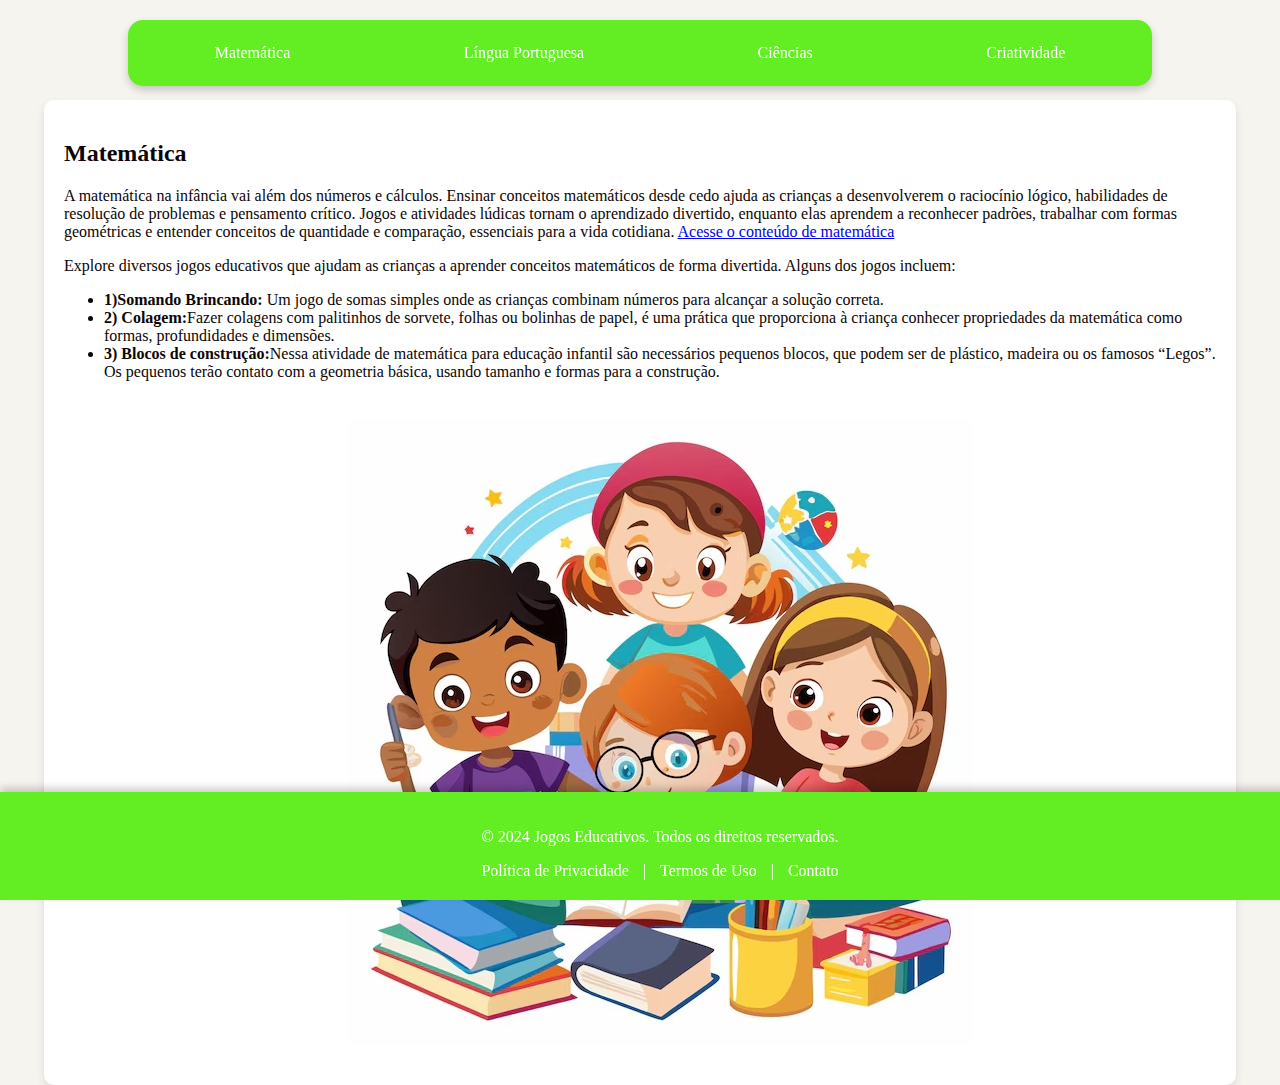
<file: index.html>
<!DOCTYPE html>
<html lang="pt">
<head>
    <meta charset="UTF-8">
    <meta name="viewport" content="width=device-width, initial-scale=1.0">
    <link rel="shortcut icon" href="livro.ico">
    <title>Ensinando pelo Universo dos Jogos</title>
    <link rel="stylesheet" href="style.css" />
    <script>
        // Função para mostrar o conteúdo correspondente ao menu clicado
        function showContent(id) {
            var contents = document.getElementsByClassName('content');
            // Esconde todas as seções de conteúdo
            for (var i = 0; i < contents.length; i++) {
                contents[i].classList.remove('active');
            }
            // Mostra a seção de conteúdo correspondente ao id passado
            document.getElementById(id).classList.add('active');
        }
    </script>
</head>
<body>
    <!-- Barra de navegação -->
    <div class="navbar">
        <a href="javascript:void(0)" onclick="showContent('menu1')">Matemática</a>
        <a href="javascript:void(0)" onclick="showContent('menu2')">Língua Portuguesa</a>
        <a href="javascript:void(0)" onclick="showContent('menu3')">Ciências</a>
        <a href="javascript:void(0)" onclick="showContent('menu4')">Criatividade</a>
    </div>

    <!-- Conteúdo principal -->
    <div class="content-wrapper">
        <!-- Jogos de Matemática -->
        <div id="menu1" class="content active">
            <h2>Matemática</h2>
            
            
            <p>A matemática na infância vai além dos números e cálculos. Ensinar conceitos matemáticos desde cedo ajuda as crianças a desenvolverem o raciocínio lógico, habilidades de resolução de problemas e pensamento crítico. Jogos e atividades lúdicas tornam o aprendizado divertido, enquanto elas aprendem a reconhecer padrões, trabalhar com formas geométricas e entender conceitos de quantidade e comparação, essenciais para a vida cotidiana. <a href="matematica.html" target="_blank" >Acesse o conteúdo de matemática</a></p>


            
            <p>Explore diversos jogos educativos que ajudam as crianças a aprender conceitos matemáticos de forma divertida. Alguns dos jogos incluem:</p>
            <ul>
                <li><strong>1)Somando Brincando:</strong> Um jogo de somas simples onde as crianças combinam números para alcançar a solução correta.</li> 
                <li> <strong>2) Colagem:</strong>Fazer colagens com palitinhos de sorvete, folhas ou bolinhas de papel, é uma prática que proporciona à criança conhecer propriedades da matemática como formas, profundidades e dimensões.</li>
                <li> <strong>3) Blocos de construção:</strong>Nessa atividade de matemática para educação infantil são necessários pequenos blocos, que podem ser de plástico, madeira ou os famosos “Legos”. Os pequenos terão contato com a geometria básica, usando tamanho e formas para a construção.</li>
                <br>
                <img src="matematica.jpg" alt="matematica" class="centered-image">
                
            </ul>
           


        </div>

        <!-- Jogos de Língua Portuguesa -->
        <div id="menu2" class="content">
            <h2>Língua Portuguesa</h2>
            <p>O ensino de Língua Portuguesa na educação infantil é crucial para o desenvolvimento da comunicação e da alfabetização. Por meio de atividades interativas e jogos, as crianças aprendem a formar palavras, aprimoram a leitura e a escrita, e desenvolvem habilidades gramaticais. Essa base sólida de linguagem é fundamental para a construção da compreensão verbal e escrita, essenciais para o sucesso acadêmico e social.</p>
            <br>
            <p>Os jogos de Língua Portuguesa incentivam a leitura, escrita e gramática através de atividades lúdicas. Confira alguns deles:</p>
            <ul>
                <li><strong>1) Formando Palavras:</strong> As crianças arrastam as letras para formar palavras corretas. <a href="palavras.html" target="_blank" >Acesse o conteúdo Palavras</a></li>
                <li><strong>2) Desafio das Sílabas:</strong> Ajude o personagem a completar palavras dividindo-as em sílabas. <a href="silabas.html" target="_blank" >Acesse o conteúdo Sílabas</a></li>
                <li><strong>3) Caça-palavras Infantil:</strong> Um jogo simples onde as crianças encontram palavras escondidas em uma grade de letras. <a href="caça.html" target="_blank" >Acesse o conteúdo Caça-palavras</a><li/>
                <br>
                <img src="ptbr.jpg" alt="ptbr" class="centered-image">
            

            </ul>
        </div>

        <!-- Jogos de Ciências -->
        <div id="menu3" class="content">
            <h2>Ciências</h2>
            
            <p>A curiosidade natural das crianças faz da ciência um campo fascinante para explorar desde a infância. O ensino de ciências para crianças incentiva o pensamento investigativo, o desenvolvimento de hipóteses e a observação do mundo ao redor. Ao explorar conceitos de biologia, química e física de maneira prática e divertida, as crianças aprendem sobre o meio ambiente, os seres vivos, e as leis da natureza, promovendo um pensamento científico desde cedo.</p>
            <br>
          <p>Ensine ciências de forma interativa e divertida. Jogos que estimulam a curiosidade das crianças incluem:</p>
            <ul>
                <li><strong>1)Explorando o Sistema Solar:</strong> As crianças aprendem sobre os planetas e o espaço de forma interativa. <a href="solar.html" target="_blank" > Acesse o conteúdo Exporando o sistema solar</a></li>
                <li><strong>2)Aventuras com a Natureza:</strong> Jogos sobre animais, plantas e o meio ambiente.<a href="natureza.html" target="_blank" > Acesse o conteúdo Aventuras com a Natureza</a></li>
                <li><strong>3)Experiências Virtuais:</strong> As crianças podem realizar experiências simples e seguras online. <a href="virtuais.html" target="_blank" >Acesse o conteúdo Experiências Virtuais</a></li>
                <br>
            
                <img src="ciencias.jpg" alt="matematica" class="centered-image">
               
            </ul>
        </div>

        <!-- Jogos de Criatividade -->
        <div id="menu4" class="content">
            <h2>Criatividade</h2>
            <p>Fomentar a criatividade nas crianças é essencial para seu desenvolvimento cognitivo e emocional. Atividades que estimulam a imaginação, como desenho, teatro e construção, permitem que as crianças expressem suas ideias e sentimentos de maneiras únicas. O desenvolvimento da criatividade está diretamente ligado à resolução de problemas, à flexibilidade de pensamento e à capacidade de inovar, habilidades que serão valiosas por toda a vida.

            </p>
            <br>
            <p>Desenvolva a criatividade das crianças com jogos que incentivam a imaginação e a arte:</p>
            <ul>
                <li><strong>1)Pintura Online:</strong> Um jogo onde as crianças podem colorir desenhos e criar suas próprias obras de arte. <a href="pintura.html" target="_blank" >Acesse o conteúdo pintura</a></li>
                <li><strong>2)Construa sua Cidade:</strong> Um jogo de construção onde as crianças podem criar e personalizar uma cidade inteira. <a href="cidade.html" target="_blank" >Acesse o conteúdo cidade</a></li>
                <li><strong>3)Teatro de Marionetes:</strong> As crianças podem criar e contar histórias com personagens virtuais. <a href="teatro.html" target="_blank" >Acesse o conteúdo de Marionetes</a></li>
                <br>
                <img src="criatividade.jpg" alt="matematica" class="centered-image">
                
            </ul>
          
        </div>
    </div>

    <!-- Rodapé -->
    <footer class="footer">
        <p>&copy; 2024 Jogos Educativos. Todos os direitos reservados.</p>
        <div class="footer-links">
            <a href="#">Política de Privacidade</a> | 
            <a href="#">Termos de Uso</a> | 
            <a href="#">Contato</a>
        </div>
    </footer>
</body>
</html>
</file>
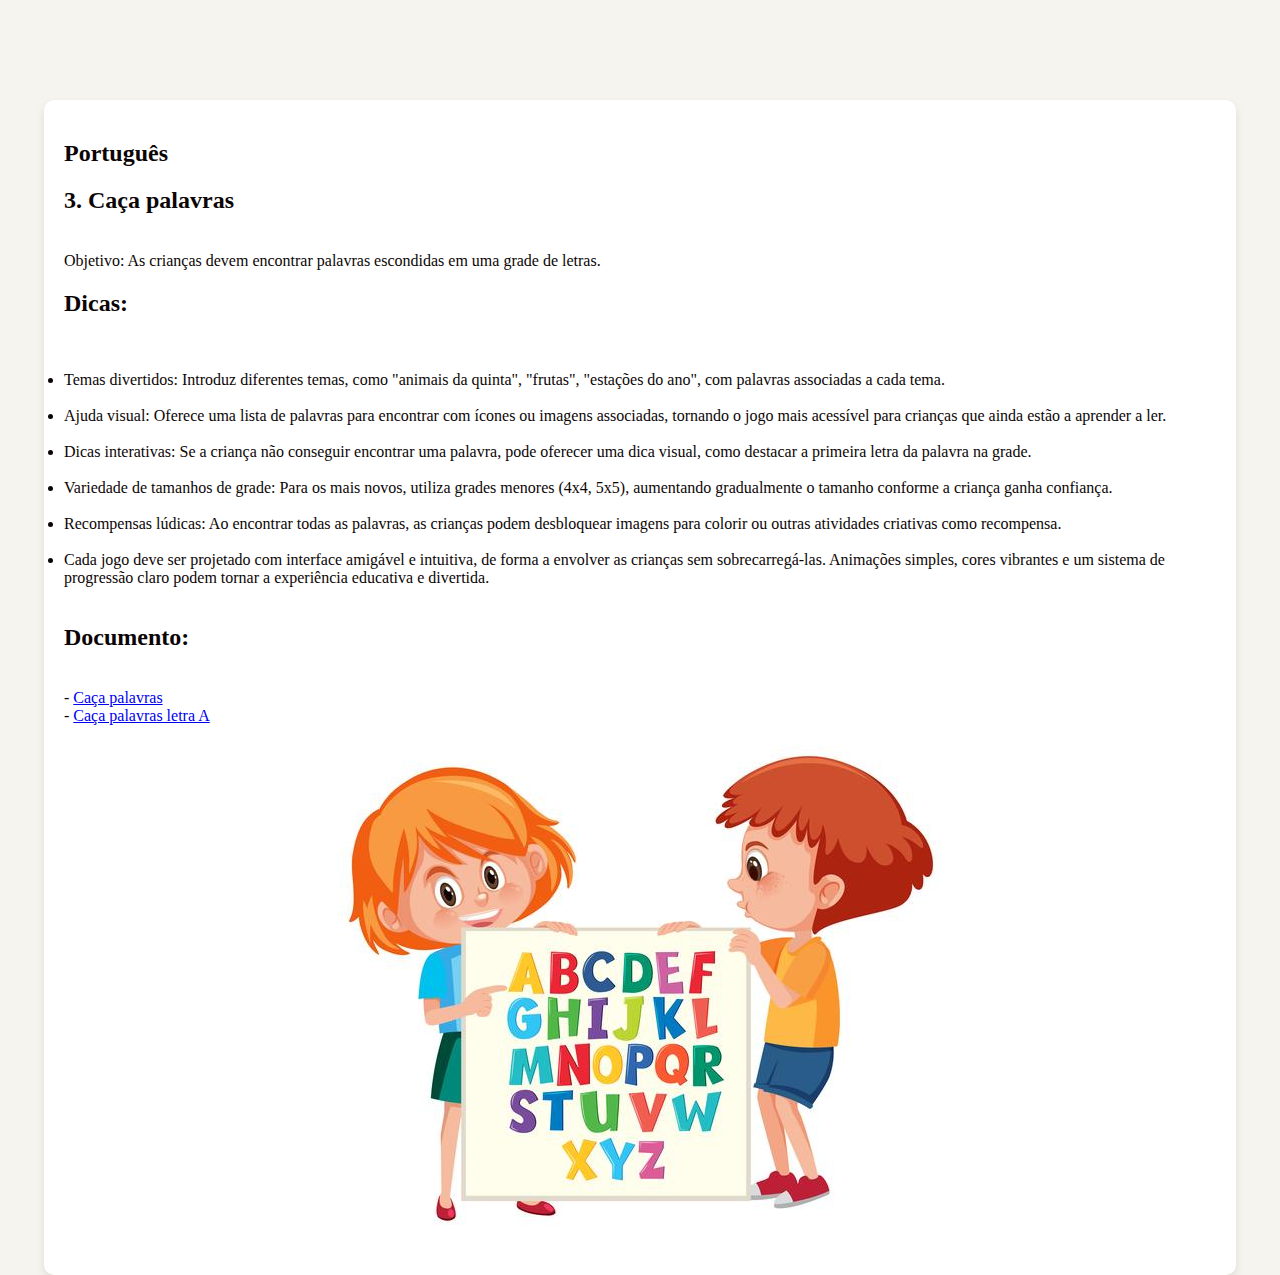
<file: caça.html>
<!DOCTYPE html>
<html lang="pt">
<head>
    <meta charset="UTF-8">
    <meta name="viewport" content="width=device-width, initial-scale=1.0">
    <link rel="shortcut icon" href="livro.ico">
    <title>Ensino de Português</title>
    <link rel="stylesheet" href="style.css" />
</head>
<body>
 
    <!-- Conteúdo principal -->
    <div class="content-wrapper">
        <!-- Título e descrição -->
        <div class="content active">
            <h2>Português</h2>
            
                <h2>3. Caça palavras</h2>
                <br>
                Objetivo: As crianças devem encontrar palavras escondidas em uma grade de letras.
                <br>

                <h2>Dicas:</h2>
                <br>
                <p>
                <li>Temas divertidos: Introduz diferentes temas, como "animais da quinta", "frutas", "estações do ano", com palavras associadas a cada tema.</li>
                <br>
                <li>Ajuda visual: Oferece uma lista de palavras para encontrar com ícones ou imagens associadas, tornando o jogo mais acessível para crianças que ainda estão a aprender a ler.</li>
                <br>
                <li>Dicas interativas: Se a criança não conseguir encontrar uma palavra, pode oferecer uma dica visual, como destacar a primeira letra da palavra na grade.</li>
                <br>
                <li>Variedade de tamanhos de grade: Para os mais novos, utiliza grades menores (4x4, 5x5), aumentando gradualmente o tamanho conforme a criança ganha confiança.</li>
                <br>
                <li>Recompensas lúdicas: Ao encontrar todas as palavras, as crianças podem desbloquear imagens para colorir ou outras atividades criativas como recompensa.</li>
                <br>
                <li>Cada jogo deve ser projetado com interface amigável e intuitiva, de forma a envolver as crianças sem sobrecarregá-las. Animações simples, cores vibrantes e um sistema de progressão claro podem tornar a experiência educativa e divertida.</li>
 <br>
                 <h2>Documento:</h2>
                
 <br>
                - <a href="caça" download="cacapalavras.docx">Caça palavras</a>
                 <br>
                - <a href="caça" download="lp.docx">Caça palavras letra A </a

                <br>

                <img src="pt003.jpg" alt="pt003" class="centered-image">
            </p>
        </div>
    </div>


</body>
</html>
</file>
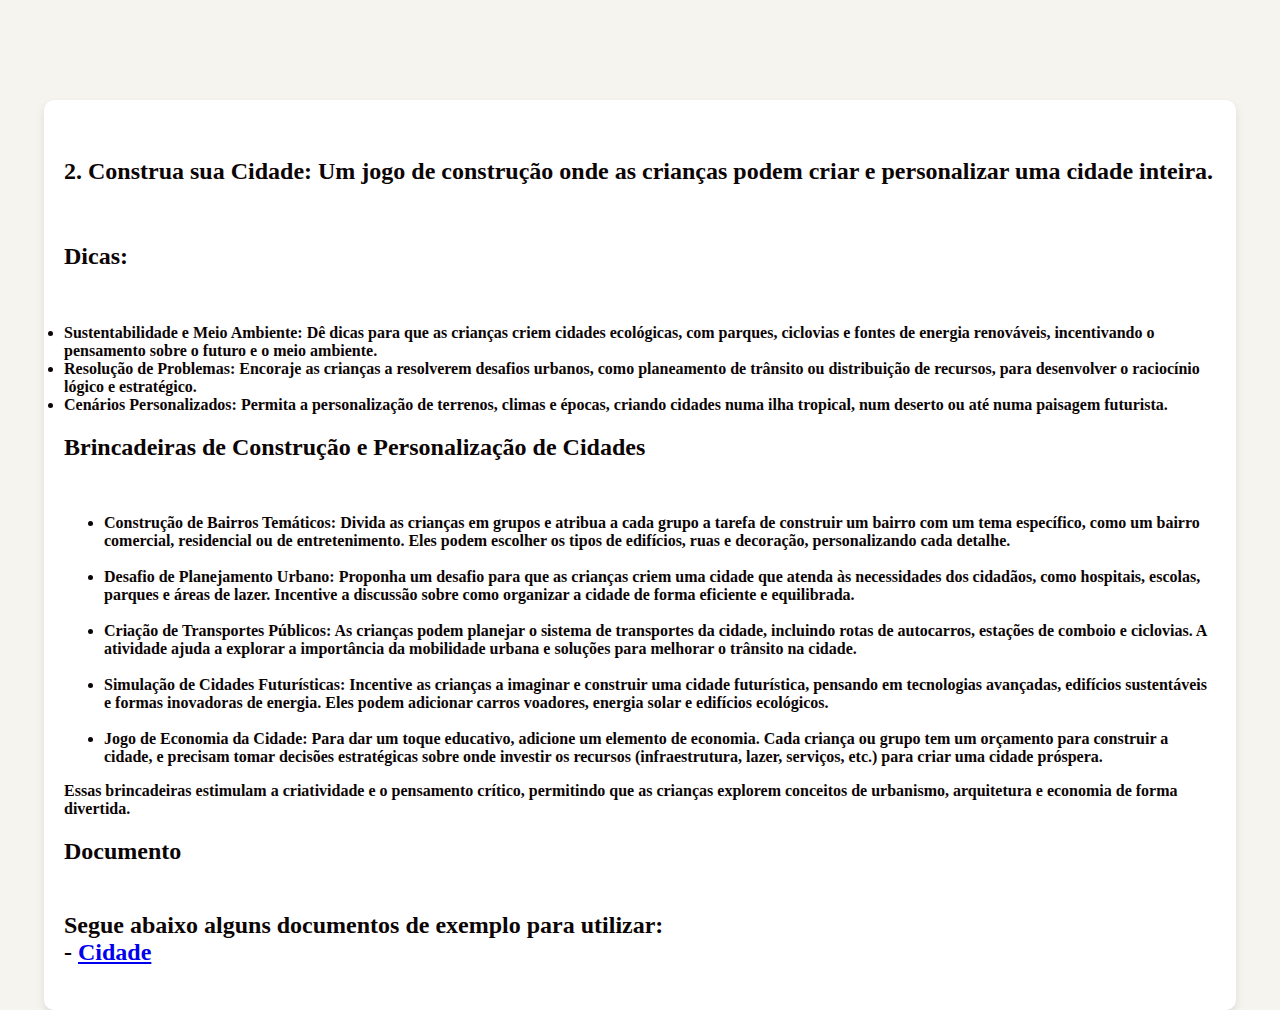
<file: cidade.html>
<!DOCTYPE html>
<html lang="pt">
<head>
    <meta charset="UTF-8">
    <meta name="viewport" content="width=device-width, initial-scale=1.0">
    <link rel="shortcut icon" href="livro.ico">
    <title>Criatividade</title>
    <link rel="stylesheet" href="style.css" />
</head>
<body>
 
    <!-- Conteúdo principal -->
    <div class="content-wrapper">
        <!-- Título e descrição -->
        <div class="content active">
        
         

                
                <br>
                <h2>2. Construa sua Cidade: Um jogo de construção onde as crianças podem criar e personalizar uma cidade inteira.</h2>
                <br>
                <h2>Dicas:</h2>
                <br>
                <p>
               
                <li><strong>Sustentabilidade e Meio Ambiente:<strong/> Dê dicas para que as crianças criem cidades ecológicas, com parques, ciclovias e fontes de energia renováveis, incentivando o pensamento sobre o futuro e o meio ambiente.
                <br>
                <li><strong>Resolução de Problemas:<strong/> Encoraje as crianças a resolverem desafios urbanos, como planeamento de trânsito ou distribuição de recursos, para desenvolver o raciocínio lógico e estratégico.
                <br>
                <li><strong>Cenários Personalizados:<strong/> Permita a personalização de terrenos, climas e épocas, criando cidades numa ilha tropical, num deserto ou até numa paisagem futurista.
                    
                     <br>
<h2>Brincadeiras de Construção e Personalização de Cidades</h2>
<br>
<ul>
  <li><strong>Construção de Bairros Temáticos:</strong> Divida as crianças em grupos e atribua a cada grupo a tarefa de construir um bairro com um tema específico, como um bairro comercial, residencial ou de entretenimento. Eles podem escolher os tipos de edifícios, ruas e decoração, personalizando cada detalhe.</li>
<br>
  <li><strong>Desafio de Planejamento Urbano:</strong> Proponha um desafio para que as crianças criem uma cidade que atenda às necessidades dos cidadãos, como hospitais, escolas, parques e áreas de lazer. Incentive a discussão sobre como organizar a cidade de forma eficiente e equilibrada.</li>
<br>
  <li><strong>Criação de Transportes Públicos:</strong> As crianças podem planejar o sistema de transportes da cidade, incluindo rotas de autocarros, estações de comboio e ciclovias. A atividade ajuda a explorar a importância da mobilidade urbana e soluções para melhorar o trânsito na cidade.</li>
<br>
  <li><strong>Simulação de Cidades Futurísticas:</strong> Incentive as crianças a imaginar e construir uma cidade futurística, pensando em tecnologias avançadas, edifícios sustentáveis e formas inovadoras de energia. Eles podem adicionar carros voadores, energia solar e edifícios ecológicos.</li>
<br>
  <li><strong>Jogo de Economia da Cidade:</strong> Para dar um toque educativo, adicione um elemento de economia. Cada criança ou grupo tem um orçamento para construir a cidade, e precisam tomar decisões estratégicas sobre onde investir os recursos (infraestrutura, lazer, serviços, etc.) para criar uma cidade próspera.</li>
</ul>

Essas brincadeiras estimulam a criatividade e o pensamento crítico, permitindo que as crianças explorem conceitos de urbanismo, arquitetura e economia de forma divertida.

                    
              <h2>Documento<h2/>
            
                  <br>
         
                  Segue abaixo alguns documentos de exemplo para utilizar:
                   
                  <br>
                  
            - <a href="cidade" download="cidade.docx">Cidade</a>
          
            
            </p>
        </div>
    </div>


</body>
</html>
</file>
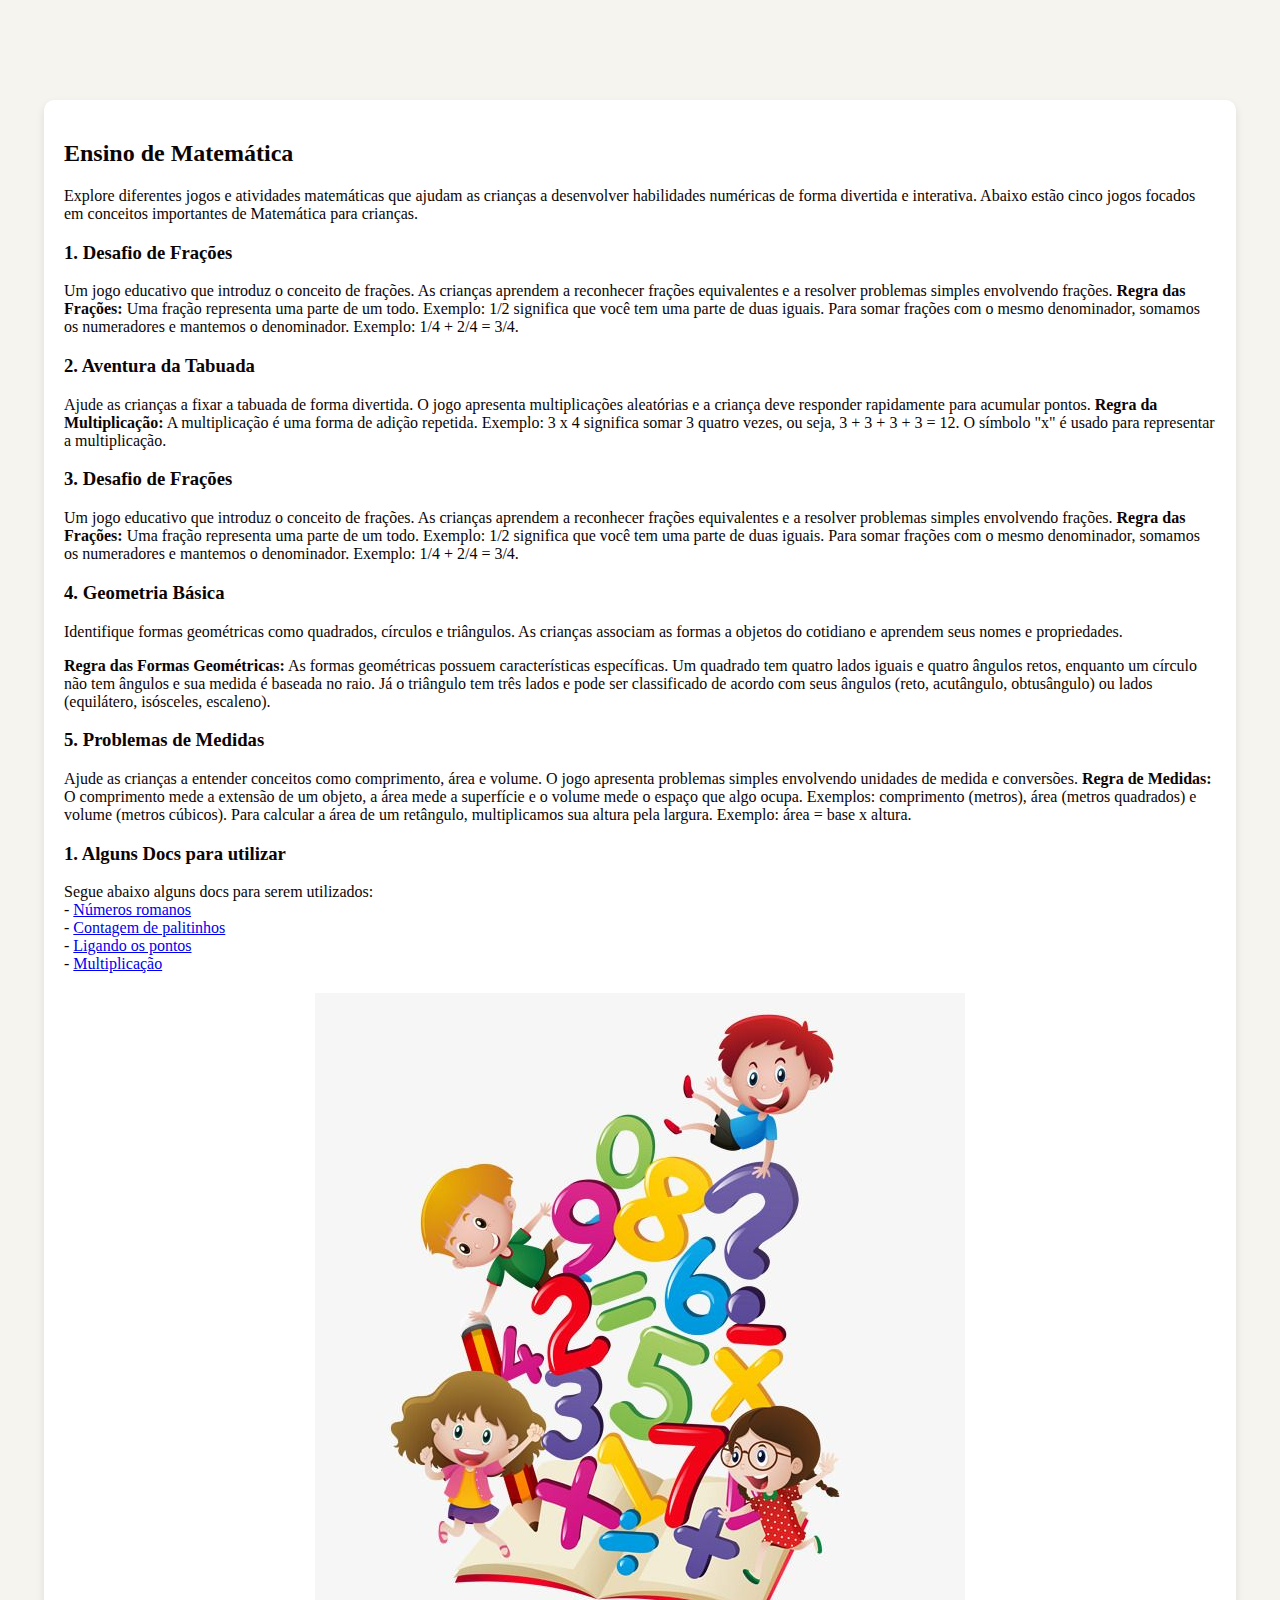
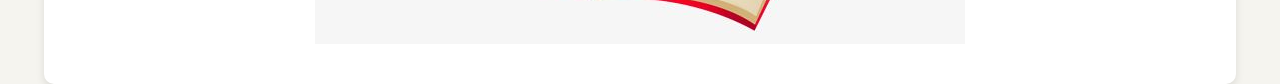
<file: matematica.html>
<!DOCTYPE html>
<html lang="pt">
<head>
    <meta charset="UTF-8">
    <meta name="viewport" content="width=device-width, initial-scale=1.0">
    <link rel="shortcut icon" href="livro.ico">
    <title>Matemática</title>
    <link rel="stylesheet" href="style.css" />
</head>
<body>
 
    <!-- Conteúdo principal -->
    <div class="content-wrapper">
        <!-- Título e descrição -->
        <div class="content active">
            <h2>Ensino de Matemática</h2>
            <p>Explore diferentes jogos e atividades matemáticas que ajudam as crianças a desenvolver habilidades numéricas de forma divertida e interativa. Abaixo estão cinco jogos focados em conceitos importantes de Matemática para crianças.</p>
            
            <!-- Conteúdo de Matemática -->
          <h3>1. Desafio de Frações</h3>
            <p>Um jogo educativo que introduz o conceito de frações. As crianças aprendem a reconhecer frações equivalentes e a resolver problemas simples envolvendo frações.
            <strong>Regra das Frações:</strong> Uma fração representa uma parte de um todo. Exemplo: 1/2 significa que você tem uma parte de duas iguais. Para somar frações com o mesmo denominador, somamos os numeradores e mantemos o denominador. Exemplo: 1/4 + 2/4 = 3/4.</p>

            <h3>2. Aventura da Tabuada</h3>
            <p>Ajude as crianças a fixar a tabuada de forma divertida. O jogo apresenta multiplicações aleatórias e a criança deve responder rapidamente para acumular pontos.
            <strong>Regra da Multiplicação:</strong> A multiplicação é uma forma de adição repetida. Exemplo: 3 x 4 significa somar 3 quatro vezes, ou seja, 3 + 3 + 3 + 3 = 12. O símbolo "x" é usado para representar a multiplicação.</p>
            
            <h3>3. Desafio de Frações</h3>
            <p>Um jogo educativo que introduz o conceito de frações. As crianças aprendem a reconhecer frações equivalentes e a resolver problemas simples envolvendo frações.
            <strong>Regra das Frações:</strong> Uma fração representa uma parte de um todo. Exemplo: 1/2 significa que você tem uma parte de duas iguais. Para somar frações com o mesmo denominador, somamos os numeradores e mantemos o denominador. Exemplo: 1/4 + 2/4 = 3/4.</p>
            
            <h3>4. Geometria Básica</h3>
            <p>Identifique formas geométricas como quadrados, círculos e triângulos. As crianças associam as formas a objetos do cotidiano e aprendem seus nomes e propriedades.
            <p><strong>Regra das Formas Geométricas:</strong> As formas geométricas possuem características específicas. Um quadrado tem quatro lados iguais e quatro ângulos retos, enquanto um círculo não tem ângulos e sua medida é baseada no raio. Já o triângulo tem três lados e pode ser classificado de acordo com seus ângulos (reto, acutângulo, obtusângulo) ou lados (equilátero, isósceles, escaleno).</p>
            
            <h3>5. Problemas de Medidas</h3>
            <p>Ajude as crianças a entender conceitos como comprimento, área e volume. O jogo apresenta problemas simples envolvendo unidades de medida e conversões.
            <strong>Regra de Medidas:</strong> O comprimento mede a extensão de um objeto, a área mede a superfície e o volume mede o espaço que algo ocupa. Exemplos: comprimento (metros), área (metros quadrados) e volume (metros cúbicos). Para calcular a área de um retângulo, multiplicamos sua altura pela largura. Exemplo: área = base x altura.</p>

 <h3>1. Alguns Docs para utilizar</h3>

            Segue abaixo alguns docs para serem utilizados:
            <br>
            - <a href="matematica" download="PLANO DE AULA ISMAEL.docx">Números romanos</a>
            <br>
            - <a href="matematica" download="matematicaaetivi.docx">Contagem de palitinhos</a>
            <br>
            - <a href="matematica" download="matematica1.docx">Ligando os pontos</a>
             <br>
            - <a href="matematica" download="multi.docx">Multiplicação</a>

            <br>

            <img src="mat.jpg" alt="mat" class="centered-image">
        
        </div>
    </div>

   
</body>
</html>
</file>
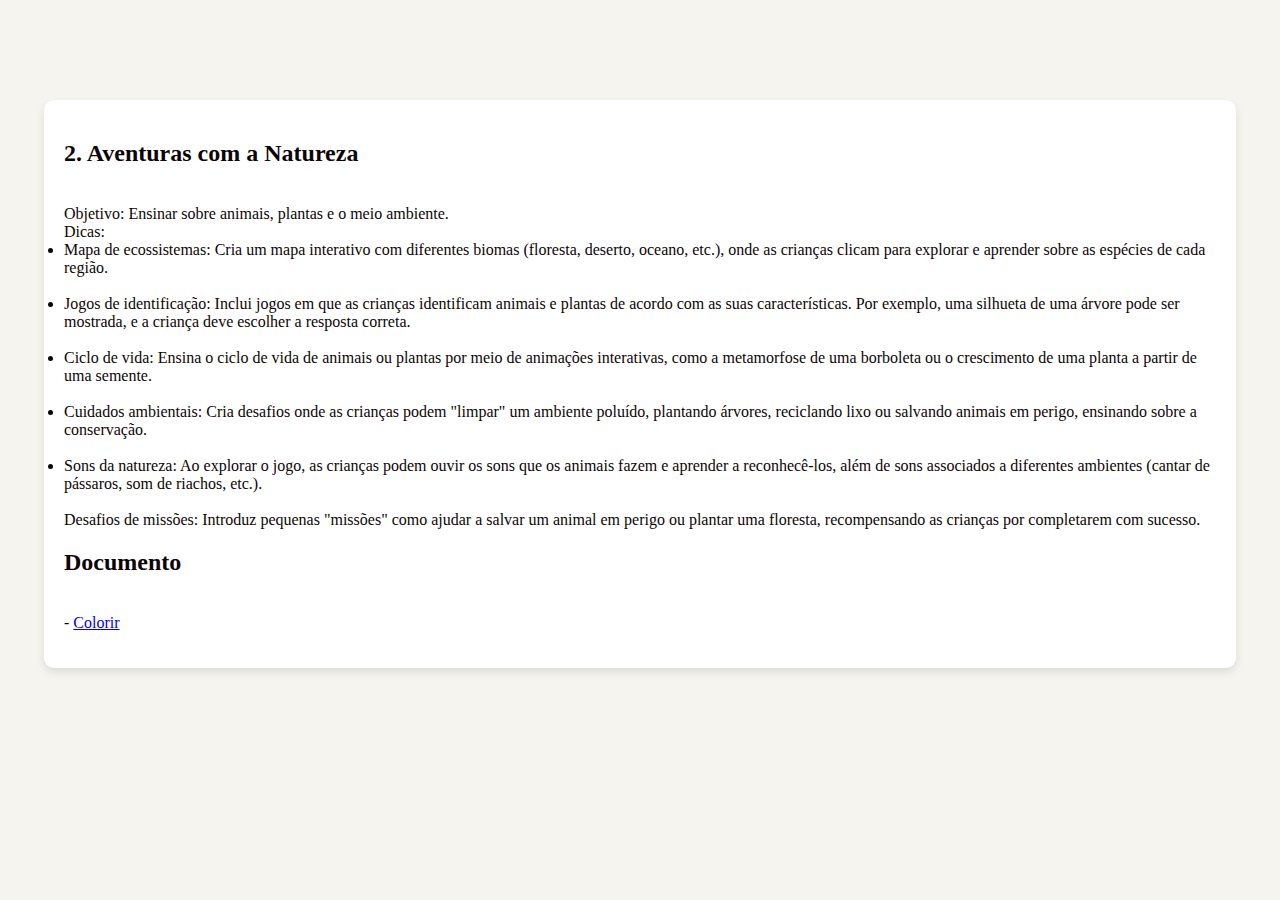
<file: natureza.html>
<!DOCTYPE html>
<html lang="pt">
<head>
    <meta charset="UTF-8">
    <meta name="viewport" content="width=device-width, initial-scale=1.0">
    <link rel="shortcut icon" href="livro.ico">
    <title>Ciências</title>
    <link rel="stylesheet" href="style.css" />
</head>
<body>
 
    <!-- Conteúdo principal -->
    <div class="content-wrapper">
        <!-- Título e descrição -->
        <div class="content active">
            <p>
                <h2>2. Aventuras com a Natureza</h2>
                <br>
                Objetivo: Ensinar sobre animais, plantas e o meio ambiente.
                <br>
                Dicas:
                <br>
                <li>Mapa de ecossistemas: Cria um mapa interativo com diferentes biomas (floresta, deserto, oceano, etc.), onde as crianças clicam para explorar e aprender sobre as espécies de cada região.</li>
                <br>
                <li>Jogos de identificação: Inclui jogos em que as crianças identificam animais e plantas de acordo com as suas características. Por exemplo, uma silhueta de uma árvore pode ser mostrada, e a criança deve escolher a resposta correta.</li>
                <br>
                <li>Ciclo de vida: Ensina o ciclo de vida de animais ou plantas por meio de animações interativas, como a metamorfose de uma borboleta ou o crescimento de uma planta a partir de uma semente.</li>
                <br>
                <li>Cuidados ambientais: Cria desafios onde as crianças podem "limpar" um ambiente poluído, plantando árvores, reciclando lixo ou salvando animais em perigo, ensinando sobre a conservação.</li>
                <br>
                <li>Sons da natureza: Ao explorar o jogo, as crianças podem ouvir os sons que os animais fazem e aprender a reconhecê-los, além de sons associados a diferentes ambientes (cantar de pássaros, som de riachos, etc.).</li>
                <br>
                Desafios de missões: Introduz pequenas "missões" como ajudar a salvar um animal em perigo ou plantar uma floresta, recompensando as crianças por completarem com sucesso.</li>
<br>

      <h2>Documento</h2>
            <br>
            - <a href="natureza" download="colorir.docx">Colorir</a>
           
            
            
            
            <p/>

    
            
            </p>
        </div>
    </div>

 
</body>
</html>
</file>
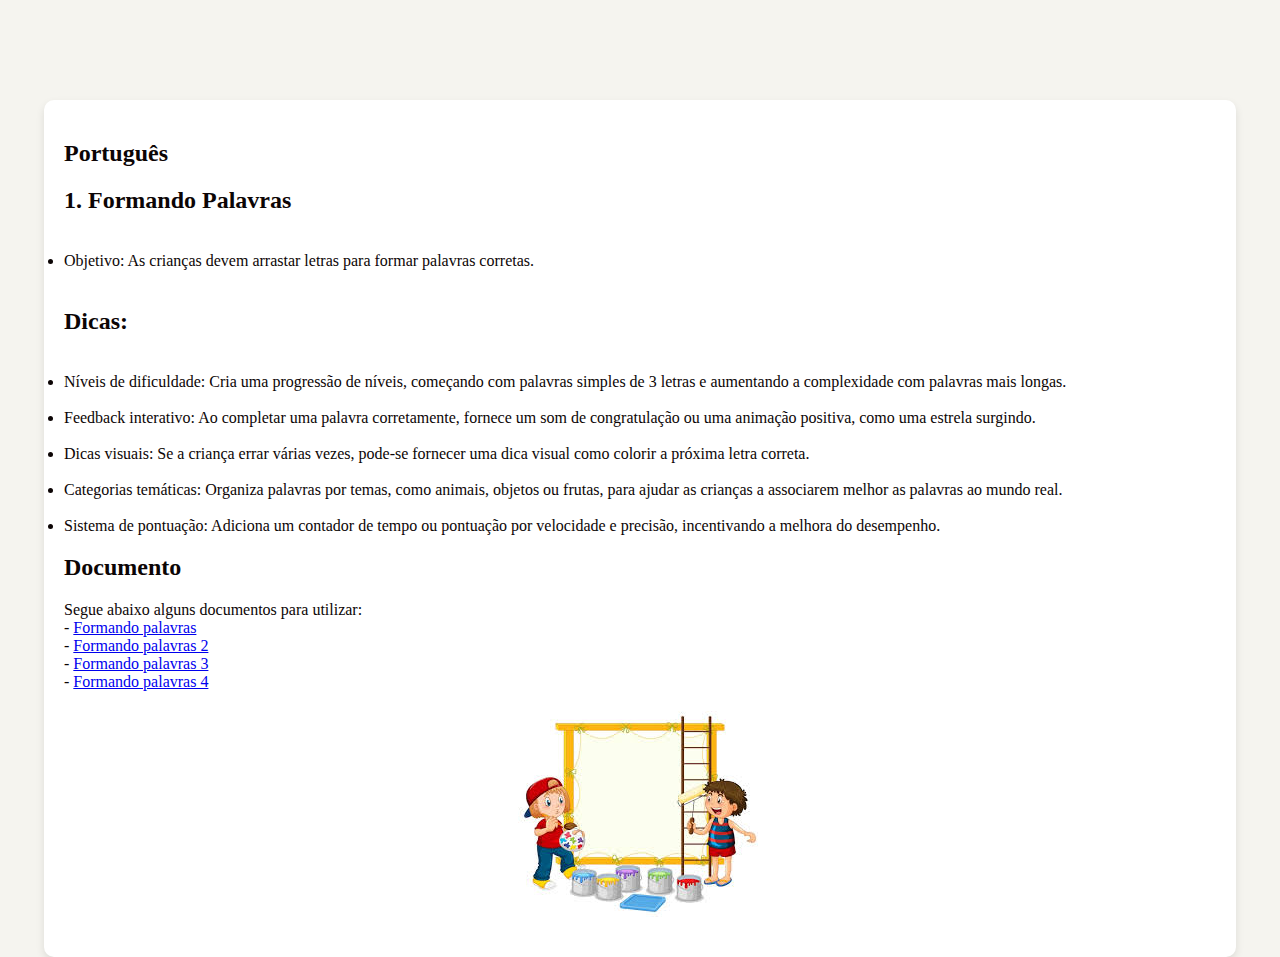
<file: palavras.html>
<!DOCTYPE html>
<html lang="pt">
<head>
    <meta charset="UTF-8">
    <meta name="viewport" content="width=device-width, initial-scale=1.0">
    <link rel="shortcut icon" href="livro.ico">
    <title>Ensino de Português</title>
    <link rel="stylesheet" href="style.css" />
</head>
<body>
 
    <!-- Conteúdo principal -->
    <div class="content-wrapper">
        <!-- Título e descrição -->
        <div class="content active">
            <h2>Português</h2>
            <p>
                <h2>1. Formando Palavras</h2>
                <br>
                <li>Objetivo: As crianças devem arrastar letras para formar palavras corretas.</li>
                <br>
                
                <h2>Dicas:</h2>
                <br>
                <li>Níveis de dificuldade: Cria uma progressão de níveis, começando com palavras simples de 3 letras e aumentando a complexidade com palavras mais longas.</li>
                <br>
                <li>Feedback interativo: Ao completar uma palavra corretamente, fornece um som de congratulação ou uma animação positiva, como uma estrela surgindo.</li>
                <br>
                <li>Dicas visuais: Se a criança errar várias vezes, pode-se fornecer uma dica visual como colorir a próxima letra correta.</li>
                <br>
                <li>Categorias temáticas: Organiza palavras por temas, como animais, objetos ou frutas, para ajudar as crianças a associarem melhor as palavras ao mundo real.</li>
                <br>
                <li>Sistema de pontuação: Adiciona um contador de tempo ou pontuação por velocidade e precisão, incentivando a melhora do desempenho.</li>

                <h2>Documento</h2>
                Segue abaixo alguns documentos para utilizar:
                <br>
                - <a href="palavras" download="palavras.docx">Formando palavras</a>
                <br>
                - <a href="palavras" download="formando.docx">Formando palavras 2</a>
<br>
                - <a href="palavras" download="formando2.docx">Formando palavras 3</a>
<br>
                 - <a href="palavras" download="formando3.docx">Formando palavras 4</a>

                <br>
<img src="pt001.jpeg" alt="pt001" class="centered-image">
               






                

            </p>
        </div>
    </div>


</body>
</html>
</file>
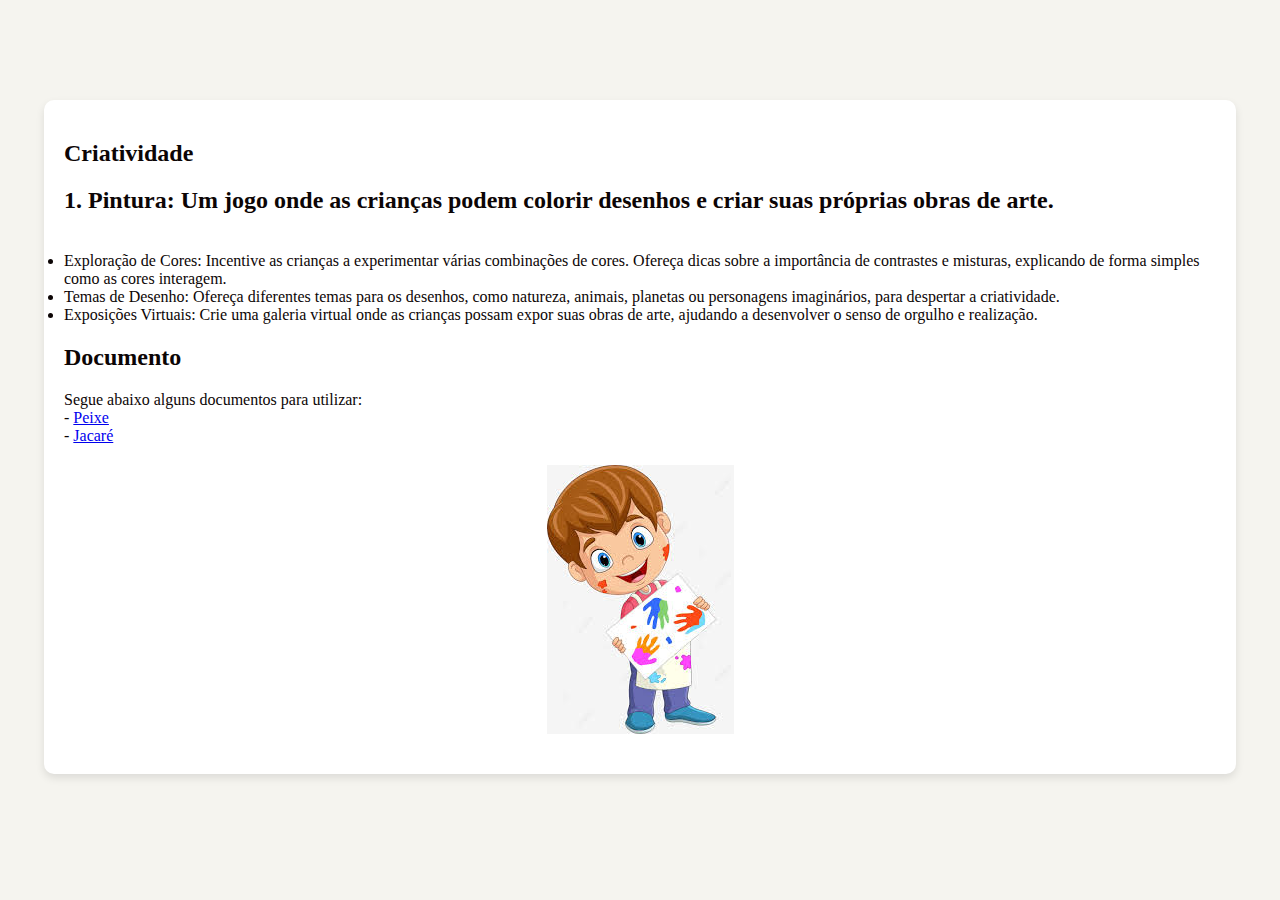
<file: pintura.html>
<!DOCTYPE html>
<html lang="pt">
<head>
    <meta charset="UTF-8">
    <meta name="viewport" content="width=device-width, initial-scale=1.0">
    <link rel="shortcut icon" href="livro.ico">
    <title>Criatividade</title>
    <link rel="stylesheet" href="style.css" />
</head>
<body>
 
    <!-- Conteúdo principal -->
    <div class="content-wrapper">
        <!-- Título e descrição -->
        <div class="content active">
            <p>
                
                <h2>Criatividade</h2>
                <h2>1. Pintura: Um jogo onde as crianças podem colorir desenhos e criar suas próprias obras de arte.</h2>
                <br>
                <li>Exploração de Cores: Incentive as crianças a experimentar várias combinações de cores. Ofereça dicas sobre a importância de contrastes e misturas, explicando de forma simples como as cores interagem.
                <br>
                <li>Temas de Desenho: Ofereça diferentes temas para os desenhos, como natureza, animais, planetas ou personagens imaginários, para despertar a criatividade.
                <br>
                <li>Exposições Virtuais: Crie uma galeria virtual onde as crianças possam expor suas obras de arte, ajudando a desenvolver o senso de orgulho e realização.
                <h2>Documento</h2>
                Segue abaixo alguns documentos para utilizar:
                <br>
                - <a href="pintura" download="peixe.docx">Peixe</a>
<br>
                    - <a href="pintura" download="jacare.docx">Jacaré</a>

                    <br>
                     <img src="crianca.jpeg" alt="criaca" class="centered-image">
            </p>
        </div>
    </div>

  
</body>
</html>
</file>
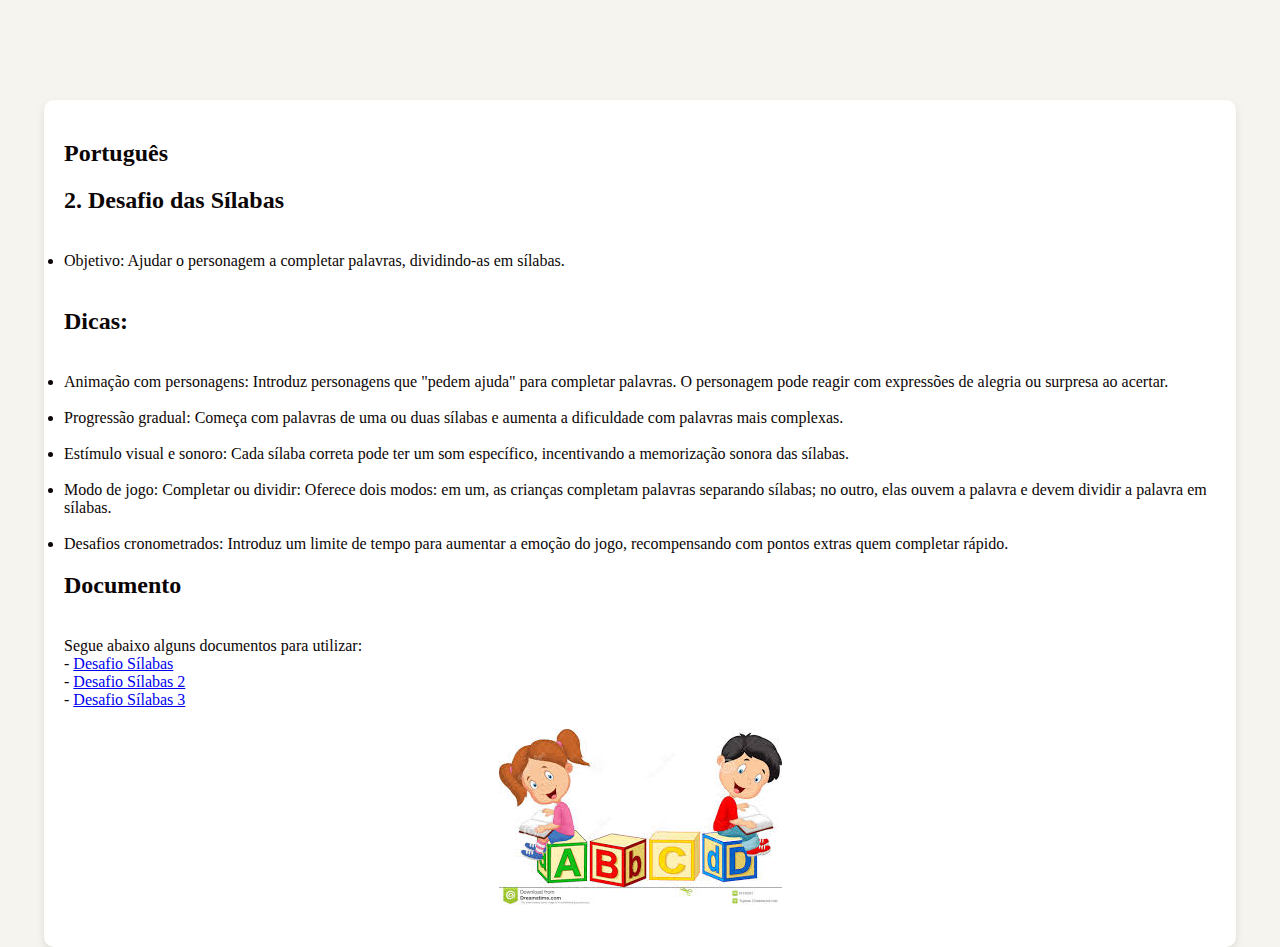
<file: silabas.html>
<!DOCTYPE html>
<html lang="pt">
<head>
    <meta charset="UTF-8">
    <meta name="viewport" content="width=device-width, initial-scale=1.0">
    <link rel="shortcut icon" href="livro.ico">
    <title>Ensino de Português</title>
    <link rel="stylesheet" href="style.css" />
</head>
<body>
 
    <!-- Conteúdo principal -->
    <div class="content-wrapper">
        <!-- Título e descrição -->
        <div class="content active">
            <h2>Português</h2>
            <p>
                <h2>2. Desafio das Sílabas</h2>
                <br>
                <li>Objetivo: Ajudar o personagem a completar palavras, dividindo-as em sílabas.</li>
                <br>
                <h2>Dicas:</h2>
                <br>
                
                <li>Animação com personagens: Introduz personagens que "pedem ajuda" para completar palavras. O personagem pode reagir com expressões de alegria ou surpresa ao acertar.</li>
                <br>
                <li>Progressão gradual: Começa com palavras de uma ou duas sílabas e aumenta a dificuldade com palavras mais complexas.</li>
                <br>
                <li>Estímulo visual e sonoro: Cada sílaba correta pode ter um som específico, incentivando a memorização sonora das sílabas.</li>
                <br>
                <li>Modo de jogo: Completar ou dividir: Oferece dois modos: em um, as crianças completam palavras separando sílabas; no outro, elas ouvem a palavra e devem dividir a palavra em sílabas.</li>
                <br>
                <li> Desafios cronometrados: Introduz um limite de tempo para aumentar a emoção do jogo, recompensando com pontos extras quem completar rápido.</li>

                 <h2>Documento</h2>
                <br>
                Segue abaixo alguns documentos para utilizar:
                <br>
                 - <a href="silabas" download="silabas.docx">Desafio Sílabas</a>
                <br>
                - <a href="silabas" download="silaba2.docx">Desafio Sílabas 2</a>
                <br>
                - <a href="silabas" download="silaba3.docx">Desafio Sílabas 3</a>

                <br>

                <img src="pt002.jpeg" alt="pt002" class="centered-image">

              
            </p>
        </div>
    </div>

   
  
   
</body>
</html>
</file>
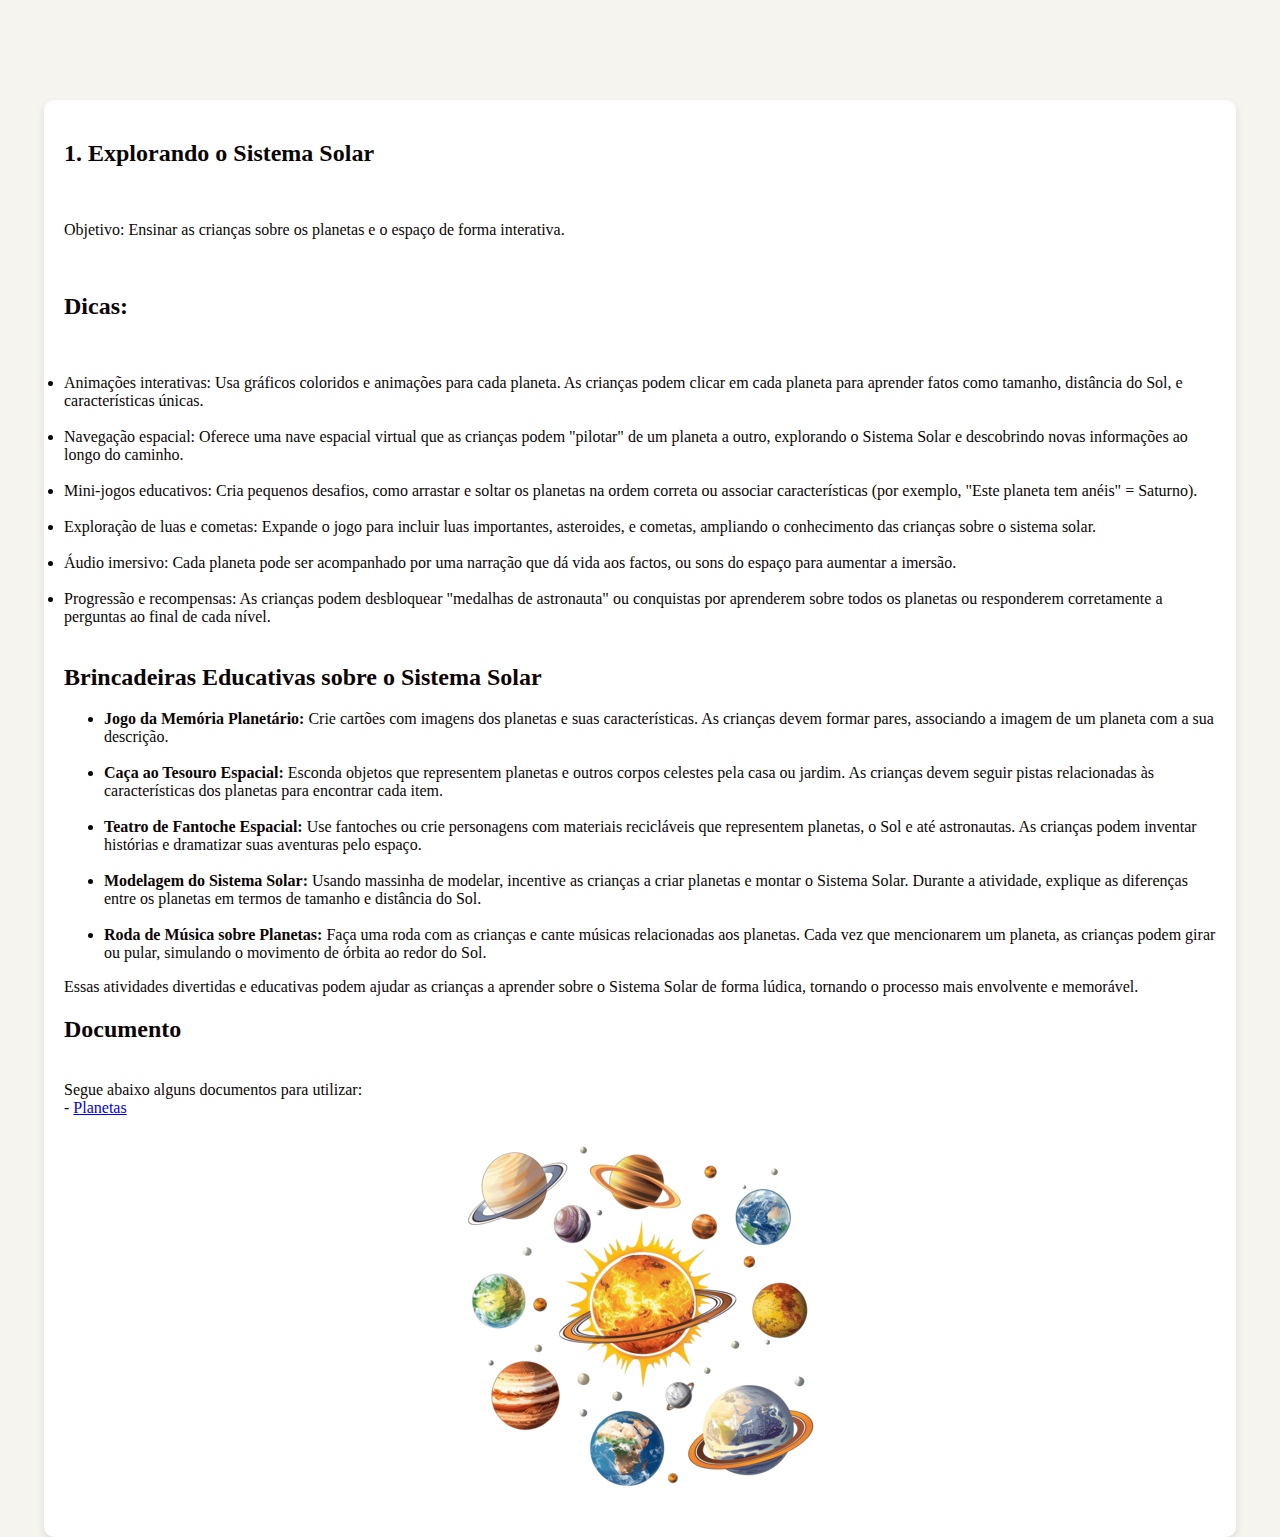
<file: solar.html>
<!DOCTYPE html>
<html lang="pt">
<head>
    <meta charset="UTF-8">
    <meta name="viewport" content="width=device-width, initial-scale=1.0">
    <link rel="shortcut icon" href="livro.ico">
    <title>Ciências</title>
    <link rel="stylesheet" href="style.css" />
</head>
<body>
 
    <!-- Conteúdo principal -->
    <div class="content-wrapper">
        <!-- Título e descrição -->
        <div class="content active">
            <p>
                <h2>1. Explorando o Sistema Solar</h2>
                <br>
                <p>Objetivo: Ensinar as crianças sobre os planetas e o espaço de forma interativa.</p>
                <br>
                
            <h2>Dicas:</h2>
           
                    <br>
            <p>
            <li>Animações interativas: Usa gráficos coloridos e animações para cada planeta. As crianças podem clicar em cada planeta para aprender fatos como tamanho, distância do Sol, e características únicas.</li>
            <br>
            <li>Navegação espacial: Oferece uma nave espacial virtual que as crianças podem "pilotar" de um planeta a outro, explorando o Sistema Solar e descobrindo novas informações ao longo do caminho.</li>
            <br>
            <li>Mini-jogos educativos: Cria pequenos desafios, como arrastar e soltar os planetas na ordem correta ou associar características (por exemplo, "Este planeta tem anéis" = Saturno).</li>
            <br>
            <li>Exploração de luas e cometas: Expande o jogo para incluir luas importantes, asteroides, e cometas, ampliando o conhecimento das crianças sobre o sistema solar.</li>
            <br>
            <li>Áudio imersivo: Cada planeta pode ser acompanhado por uma narração que dá vida aos factos, ou sons do espaço para aumentar a imersão.</li>
            <br>
            <li>Progressão e recompensas: As crianças podem desbloquear "medalhas de astronauta" ou conquistas por aprenderem sobre todos os planetas ou responderem corretamente a perguntas ao final de cada nível.</li>
  <br>
<h2>Brincadeiras Educativas sobre o Sistema Solar</h2>

<ul>
  <li><strong>Jogo da Memória Planetário:</strong> Crie cartões com imagens dos planetas e suas características. As crianças devem formar pares, associando a imagem de um planeta com a sua descrição.</li>
 <br>
  <li><strong>Caça ao Tesouro Espacial:</strong> Esconda objetos que representem planetas e outros corpos celestes pela casa ou jardim. As crianças devem seguir pistas relacionadas às características dos planetas para encontrar cada item.</li>
 <br>
  <li><strong>Teatro de Fantoche Espacial:</strong> Use fantoches ou crie personagens com materiais recicláveis que representem planetas, o Sol e até astronautas. As crianças podem inventar histórias e dramatizar suas aventuras pelo espaço.</li>
 <br>
  <li><strong>Modelagem do Sistema Solar:</strong> Usando massinha de modelar, incentive as crianças a criar planetas e montar o Sistema Solar. Durante a atividade, explique as diferenças entre os planetas em termos de tamanho e distância do Sol.</li>
 <br>
  <li><strong>Roda de Música sobre Planetas:</strong> Faça uma roda com as crianças e cante músicas relacionadas aos planetas. Cada vez que mencionarem um planeta, as crianças podem girar ou pular, simulando o movimento de órbita ao redor do Sol.</li>
</ul>

<p>Essas atividades divertidas e educativas podem ajudar as crianças a aprender sobre o Sistema Solar de forma lúdica, tornando o processo mais envolvente e memorável.</p>

                
                <h2>Documento</h2>
            <br>
                Segue abaixo alguns documentos para utilizar:
                <br>
            - <a href="solar" download="planetas.docx">Planetas</a>
                  <br>

                <img src="sis.png" alt="sis" class="centered-image">
            </p>
        </div>
    </div>

</body>
</html>
</file>
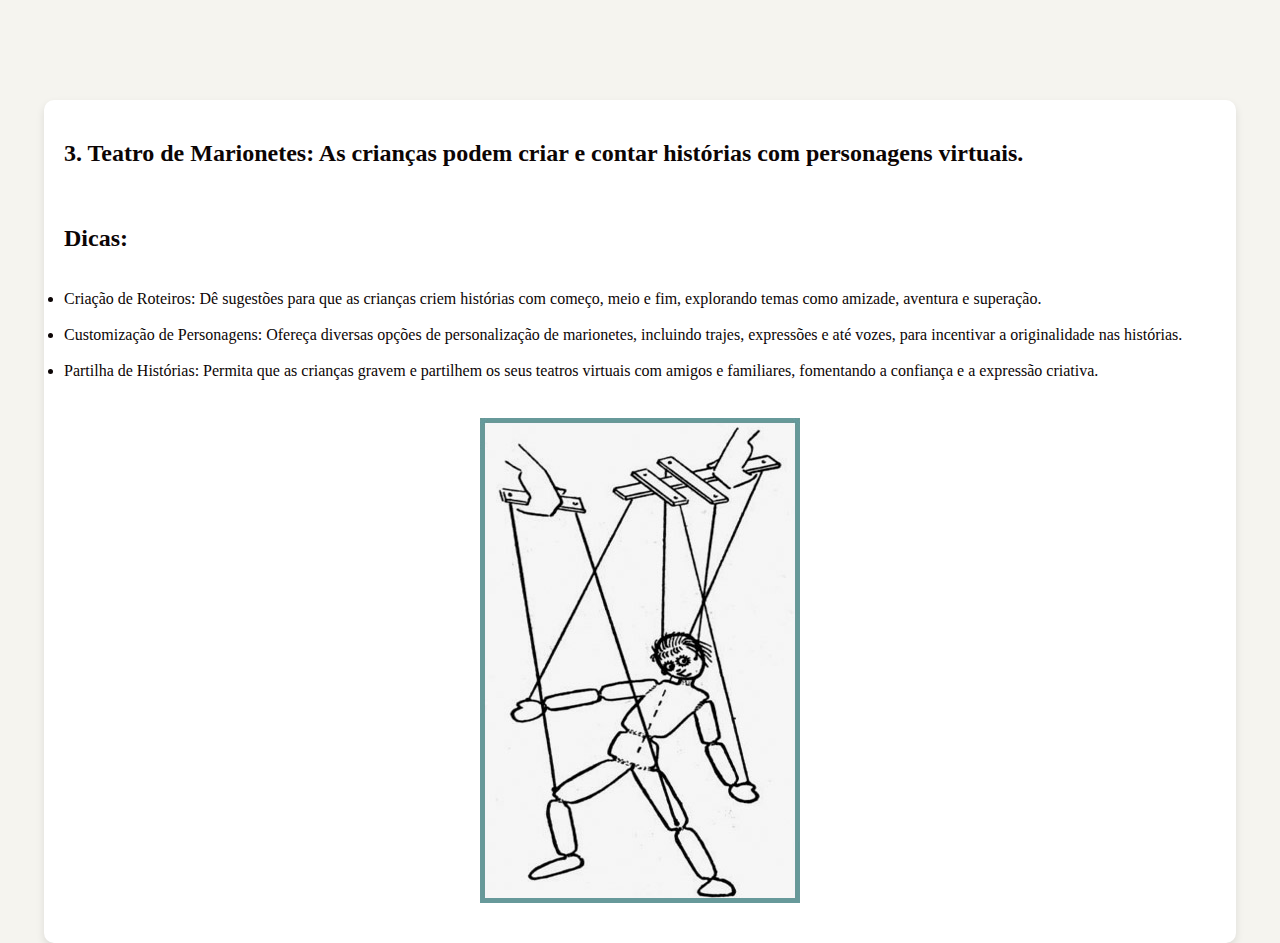
<file: teatro.html>
<!DOCTYPE html>
<html lang="pt">
<head>
    <meta charset="UTF-8">
    <meta name="viewport" content="width=device-width, initial-scale=1.0">
    <link rel="shortcut icon" href="livro.ico">
    <title>Criatividade</title>
    <link rel="stylesheet" href="style.css" />
</head>
<body>
 
    <!-- Conteúdo principal -->
    <div class="content-wrapper">
        <!-- Título e descrição -->
        <div class="content active">
            <p>

               
                <h2>3. Teatro de Marionetes: As crianças podem criar e contar histórias com personagens virtuais.</h2>
                <br>
                <h2>Dicas:</h2>
                <br>
                <li>Criação de Roteiros: Dê sugestões para que as crianças criem histórias com começo, meio e fim, explorando temas como amizade, aventura e superação.</li>
                <br>
                <li>Customização de Personagens: Ofereça diversas opções de personalização de marionetes, incluindo trajes, expressões e até vozes, para incentivar a originalidade nas histórias.</li>
                <br>
               <li>Partilha de Histórias: Permita que as crianças gravem e partilhem os seus teatros virtuais com amigos e familiares, fomentando a confiança e a expressão criativa.</li>
            <br>
                
                <img src="marionete.jpg" alt="marionete" class="centered-image">
            
            </p>
        </div>
    </div>


</body>
</html>
</file>
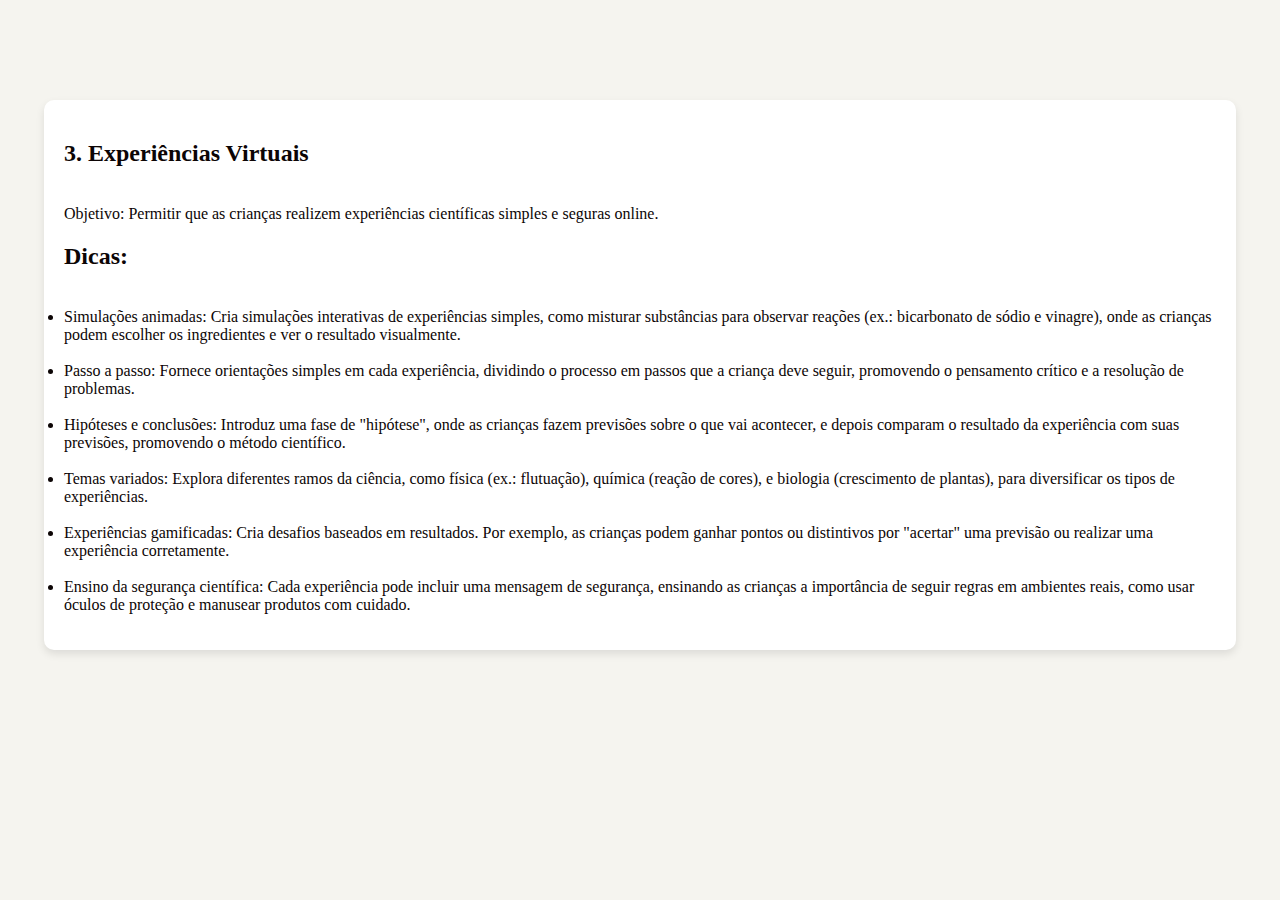
<file: virtuais.html>
<!DOCTYPE html>
<html lang="pt">
<head>
    <meta charset="UTF-8">
    <meta name="viewport" content="width=device-width, initial-scale=1.0">
    <link rel="shortcut icon" href="livro.ico">
    <title>Ciências</title>
    <link rel="stylesheet" href="style.css" />
</head>
<body>
 
    <!-- Conteúdo principal -->
    <div class="content-wrapper">
        <!-- Título e descrição -->
        <div class="content active">
            <p>
                
                
                <h2>3. Experiências Virtuais</h2>
                <br>
                Objetivo: Permitir que as crianças realizem experiências científicas simples e seguras online.
                <br>
                
                <h2>Dicas:</h2>
                <br>
                <li>Simulações animadas: Cria simulações interativas de experiências simples, como misturar substâncias para observar reações (ex.: bicarbonato de sódio e vinagre), onde as crianças podem escolher os ingredientes e ver o resultado visualmente.</li>
                <br>
                <li>Passo a passo: Fornece orientações simples em cada experiência, dividindo o processo em passos que a criança deve seguir, promovendo o pensamento crítico e a resolução de problemas.</li>
                <br>
                <li>Hipóteses e conclusões: Introduz uma fase de "hipótese", onde as crianças fazem previsões sobre o que vai acontecer, e depois comparam o resultado da experiência com suas previsões, promovendo o método científico.</li>
                <br>
                <li>Temas variados: Explora diferentes ramos da ciência, como física (ex.: flutuação), química (reação de cores), e biologia (crescimento de plantas), para diversificar os tipos de experiências.</li>
                <br>
                <li>Experiências gamificadas: Cria desafios baseados em resultados. Por exemplo, as crianças podem ganhar pontos ou distintivos por "acertar" uma previsão ou realizar uma experiência corretamente.</li>
                <br>
                <li>Ensino da segurança científica: Cada experiência pode incluir uma mensagem de segurança, ensinando as crianças a importância de seguir regras em ambientes reais, como usar óculos de proteção e manusear produtos com cuidado.</li>
                

            </p>
        </div>
    </div>

    
</body>
</html>
</file>
<file: style.css>
/* Estilo para o corpo da página */
body {
    font-family: Georgia, 'Times New Roman', Times, serif; 
    font-size:100%;
    background-color: rgb(245, 244, 239); 
    color: rgb(12, 5, 5); 
    margin: 0;
    padding: 0;
    box-sizing: border-box; 
    display: flex;
    flex-direction: column;
    min-height: 100vh;
}

/* Wrapper de conteúdo */
.content-wrapper {
    flex: 1;
    padding-top: 100px;
    ;
}

.centered-image {
    display: block;
    margin: 20px auto; /* Centraliza a imagem horizontalmente */
    max-width: 100%;   /* Garante que a imagem não ultrapasse a largura da página */
    height: auto;      /* Mantém a proporção da imagem */
}

/* Estilo da barra de navegação */
.navbar {
    display: flex;
    justify-content: space-around;
    background-color: #62ee22; 
    border-radius: 15px;
    width: 80%;
    padding: 10px 0;
    position: fixed;
    top: 20px;
    left: 50%;
    transform: translateX(-50%);
    z-index: 1000;
    box-shadow: 0 4px 8px rgba(0, 0, 0, 0.2);
}

/* Links da navegação */
.navbar a {
    color: #fff; 
    padding: 14px 20px;
    text-align: center;
    text-decoration: none;
    transition: background-color 0.3s;
    border-radius: 15px;
}

.navbar a:hover {
    background-color: #8bb379;
}

/* Conteúdo */
.content {
    display: none;
    text-align: left;
    padding: 20px;
}

.content.active {
    display: block;
    width: 90%;
    margin: 0 auto;
    padding: 20px;
    background-color: #fff;
    border-radius: 10px;
    box-shadow: 0 4px 8px rgba(0, 0, 0, 0.1);
}



/* Estilo do rodapé */
.footer {
    background-color: #62ee22;
    color: white;
    padding: 20px;
    text-align: center;
    width: 100%;
    position: fixed;
    bottom: 0;
    box-shadow: 0 -4px 8px rgba(0, 0, 0, 0.2);
}

.footer-links a {
    color: #fff;
    text-decoration: none;
    margin: 0 10px;
}

.footer-links a:hover {
    text-decoration: underline;
}
</file>
